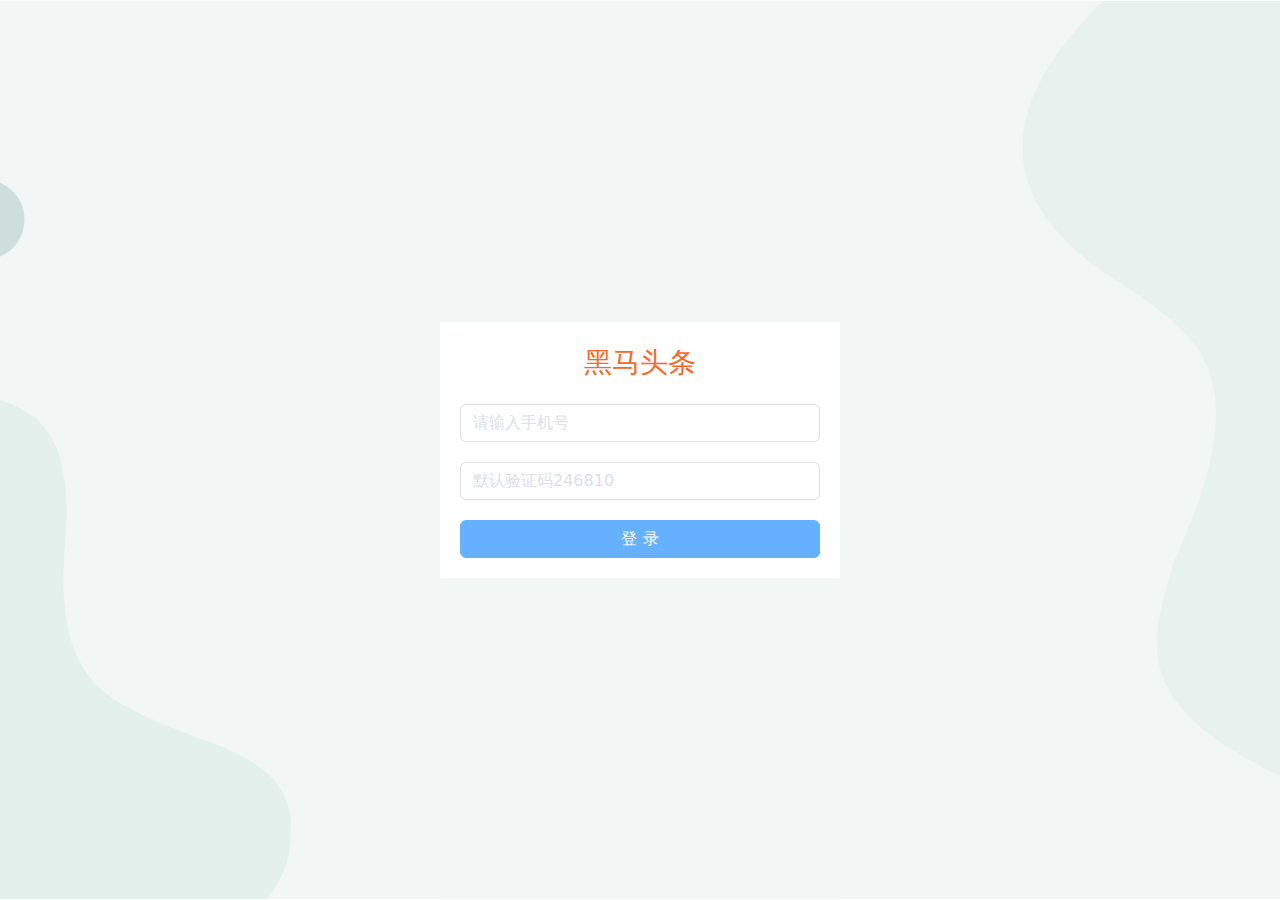
<file: index.html>
<!DOCTYPE html>
<html lang="zh-CN">
<head>
    <meta charset="UTF-8">
    <meta name="viewport" content="width=device-width, initial-scale=1.0">
    <title>创新前沿内容管理平台</title>
    <script>
        // 自动跳转到登录页面
        window.location.href = './page/login/index.html';
    </script>
</head>
<body>
    <p>正在跳转到登录页面...</p>
    <p>如果没有自动跳转，请<a href="./page/login/index.html">点击这里</a></p>
</body>
</html>
</file>
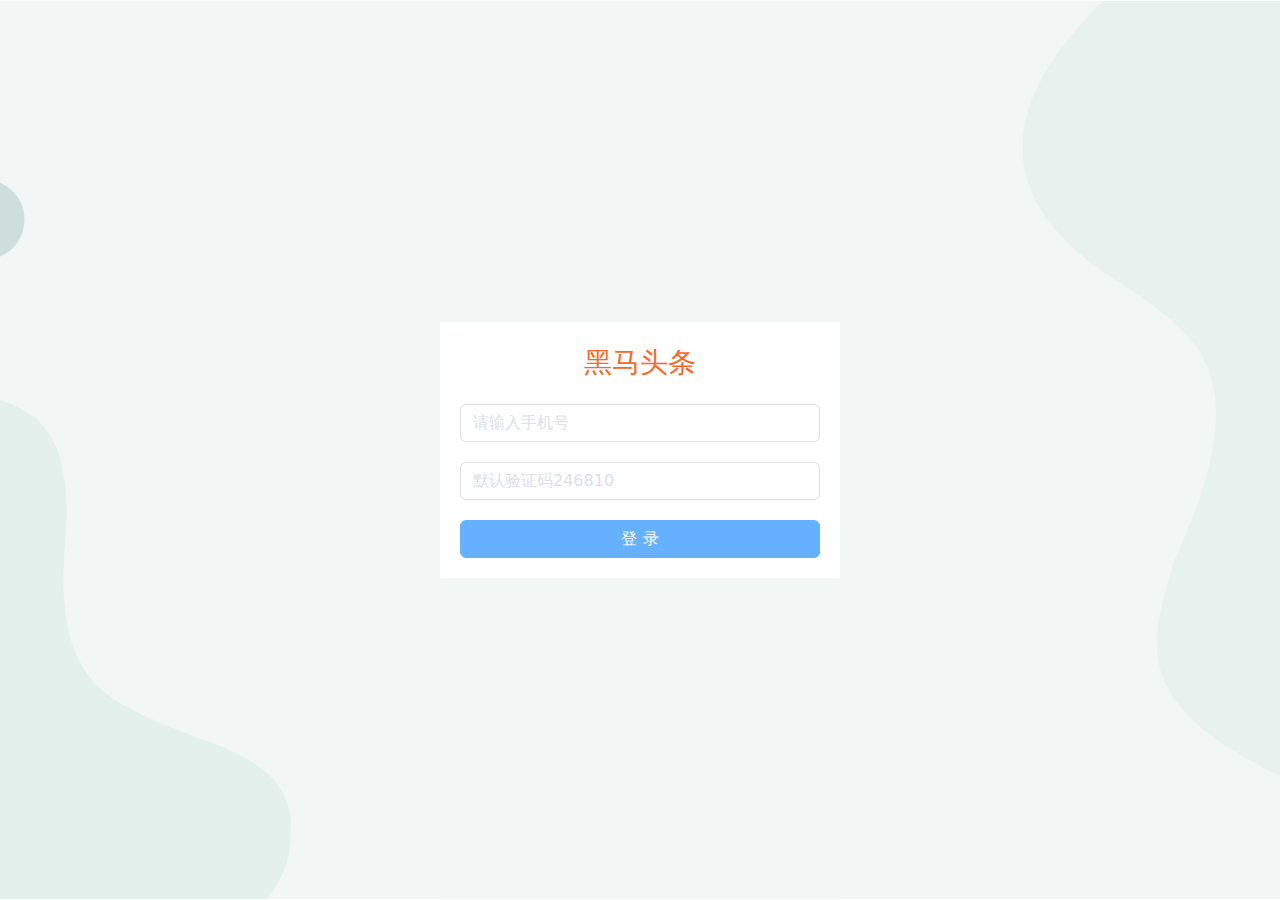
<file: page/content/index.html>
<!DOCTYPE html>
<html lang="en">

<head>
  <meta charset="UTF-8">
  <meta http-equiv="X-UA-Compatible" content="IE=edge">
  <meta name="viewport" content="width=device-width, initial-scale=1.0">
  <link rel="stylesheet" href="https://cdn.bootcdn.net/ajax/libs/twitter-bootstrap/5.2.3/css/bootstrap.min.css">
  <link rel="stylesheet"
    href="https://at.alicdn.com/t/c/font_4001111_4jrdiaeyvuy.css?spm=a313x.7781069.1998910419.52&file=font_4001111_4jrdiaeyvuy.css">
  <link rel="stylesheet" href="https://cdn.bootcdn.net/ajax/libs/bootstrap-icons/1.10.3/font/bootstrap-icons.min.css">
  <link rel="stylesheet" href="./index.css">
  <title>首页-内容管理</title>
</head>

<body>
  <div class="wrap">
    <!-- 侧边栏 -->
    <div class="aside">
      <h2>黑马头条</h2>
      <ul class="nav">
        <li>
          <a href="./index.html" class="active">
            <span class="iconfont icon-16"></span>
            <span>内容管理</span>
          </a>
        </li>
        <li>
          <a href="../publish/index.html">
            <span class="iconfont icon-fabu"></span>
            <span>发布文章</span>
          </a>
        </li>
      </ul>
    </div>
    <!-- 右侧区域 -->
    <div class="main">
      <!-- 顶部导航 -->
      <div class="top-nav">
        <div class="nav-item">
          <span class="nick-name">昵称</span>
          <span class="quit">退出</span>
        </div>
      </div>
      <!-- 内容区域 -->
      <div class="content">
        <!-- 筛选 -->
        <div class="card">
          <div class="title">
            <span>内容管理</span>
          </div>
          <div class="body">
            <form class="sel-form">
              <div>
                <label class="form-label">状态:</label>
                <div class="form-check">
                  <input class="form-check-input" type="radio" name="status" value="" id="all" checked>
                  <label class="form-check-label" for="all">
                    全部
                  </label>
                </div>
                <div class="form-check">
                  <input class="form-check-input" type="radio" name="status" value="1" id="audit">
                  <label class="form-check-label" for="audit">
                    待审核
                  </label>
                </div>
                <div class="form-check">
                  <input class="form-check-input" type="radio" name="status" value="2" id="approved">
                  <label class="form-check-label" for="approved">
                    审核通过
                  </label>
                </div>
              </div>
              <div>
                <label class="form-label">频道:</label>
                <select class="form-select" name="channel_id">
                  <option selected>请选择文章频道</option>
                  <option value="1">频道1</option>
                  <option value="2">频道2</option>
                  <option value="3">频道3</option>
                </select>
              </div>
              <div>
                <button type="button" class="btn btn-primary sel-btn">筛选</button>
              </div>
            </form>
          </div>
        </div>
        <!-- 内容列表 -->
        <div class="card">
          <table class="table table-striped table-hover">
            <thead>
              <tr>
                <th>封面</th>
                <th>标题</th>
                <th>状态</th>
                <th>发布时间</th>
                <th>阅读数</th>
                <th>评论数</th>
                <th>点赞数</th>
                <th>操作</th>
              </tr>
            </thead>
            <tbody class="align-middle art-list">
              <tr>
                <td>
                  <img
                    src="https://img2.baidu.com/it/u=2640406343,1419332367&fm=253&fmt=auto&app=138&f=JPEG?w=708&h=500"
                    alt="">
                </td>
                <td>文章标题</td>
                <td>
                  <span class="badge text-bg-success">审核通过</span>
                  <span class="badge text-bg-primary">待审核</span>
                </td>
                <td>
                  <span>2023-04-27 10:59:34</span>
                </td>
                <td>
                  <span>0</span>
                </td>
                <td>
                  <span>0</span>
                </td>
                <td>
                  <span>0</span>
                </td>
                <td>
                  <i class="bi bi-pencil-square edit"></i>
                  <i class="bi bi-trash3 del"></i>
                </td>
              </tr>
            </tbody>
          </table>
          <!-- 分页 -->
          <nav>
            <ul class="pagination">
              <li class="page-item last">
                <a class="page-link" href="javascript:;">
                  <span>&laquo;</span>
                </a>
              </li>
              <li class="page-item page-now">
                第1页
              </li>
              <li class="page-item next">
                <a class="page-link" href="javascript:;">
                  <span>&raquo;</span>
                </a>
              </li>
              <li>
                <span class="total-count page-now">共0条</span>
              </li>
            </ul>
          </nav>
        </div>
      </div>
    </div>
  </div>
  <script src="https://cdn.bootcdn.net/ajax/libs/axios/1.3.4/axios.min.js"></script>
  <script src="https://cdn.bootcdn.net/ajax/libs/twitter-bootstrap/5.2.3/js/bootstrap.min.js"></script>
  <script src="../../lib/form-serialize.js"></script>
  <script src="../../utils/request.js"></script>
  <script src="../../utils/auth.js"></script>
  <script src="./index.js"></script>
</body>

</html>
</file>
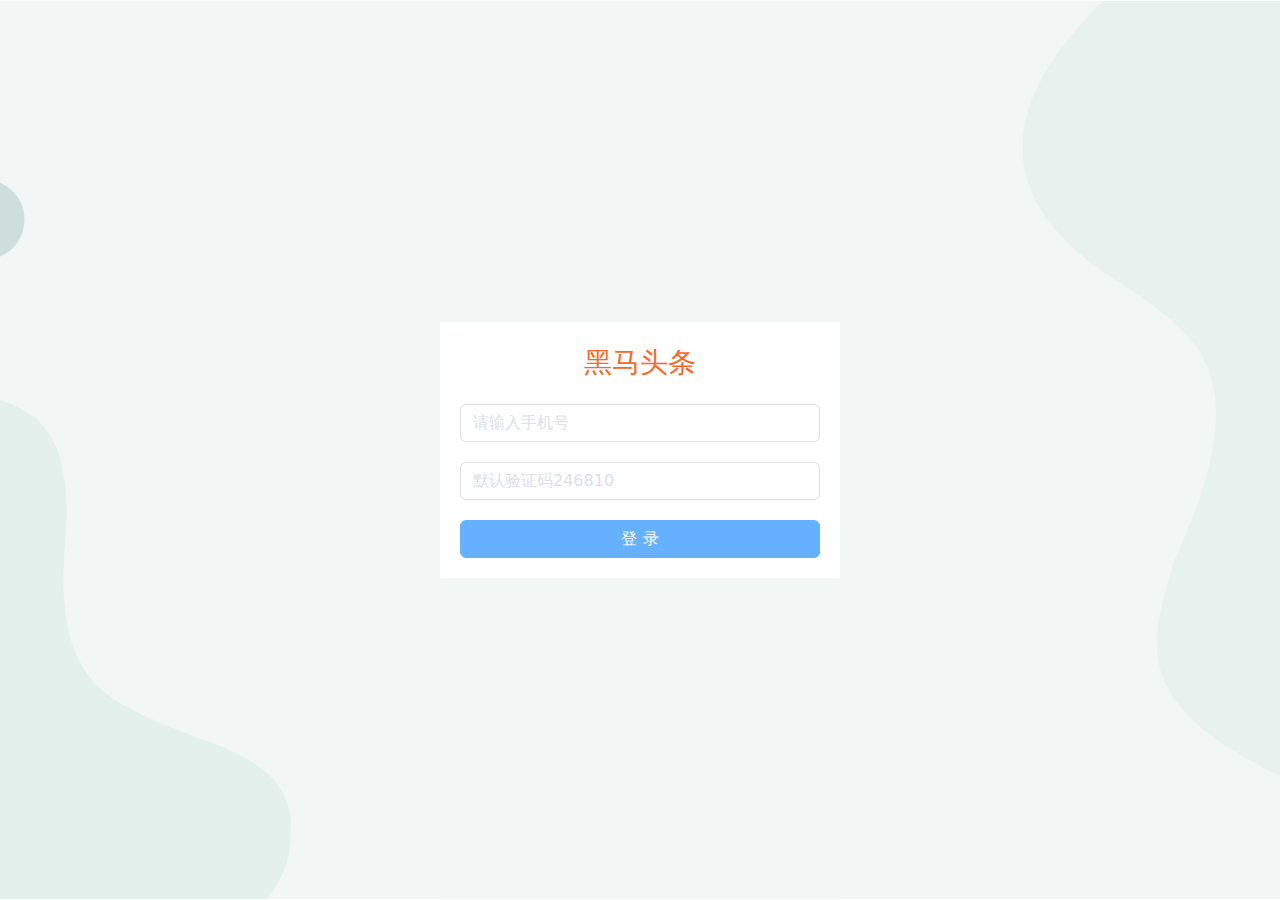
<file: page/login/index.html>
<!DOCTYPE html>
<html lang="en">

<head>
  <meta charset="UTF-8">
  <meta http-equiv="X-UA-Compatible" content="IE=edge">
  <meta name="viewport" content="width=device-width, initial-scale=1.0">
  <link rel="stylesheet" href="https://cdn.bootcdn.net/ajax/libs/twitter-bootstrap/5.2.3/css/bootstrap.min.css">
  <link rel="stylesheet" href="./index.css">
  <title>黑马头条-数据管理平台</title>
</head>

<body>
  <!-- 警告框 -->
  <div class="alert info-box">
    操作结果
  </div>
  <!-- 登录页面 -->
  <div class="login-wrap">
    <div class="title">黑马头条</div>
    <div>
      <form class="login-form">
        <div class="item">
          <input type="text" class="form-control" name="mobile" placeholder="请输入手机号" >
        </div>
        <div class="item">
          <input type="text" class="form-control" name="code" placeholder="默认验证码246810" >
        </div>
        <div class="item">
          <button type="button" class="btn btn-primary btn">登 录</button>
        </div>
      </form>
    </div>
  </div>
  <script src="https://cdn.bootcdn.net/ajax/libs/axios/1.3.4/axios.min.js"></script>
  <script src="https://cdn.bootcdn.net/ajax/libs/twitter-bootstrap/5.2.3/js/bootstrap.min.js"></script>
  <script src="../../lib/form-serialize.js"></script>
  <script src="../../utils/request.js"></script>
  <script src="../../utils/alert.js"></script>
  <script src="./index.js"></script>
</body>

</html>
</file>
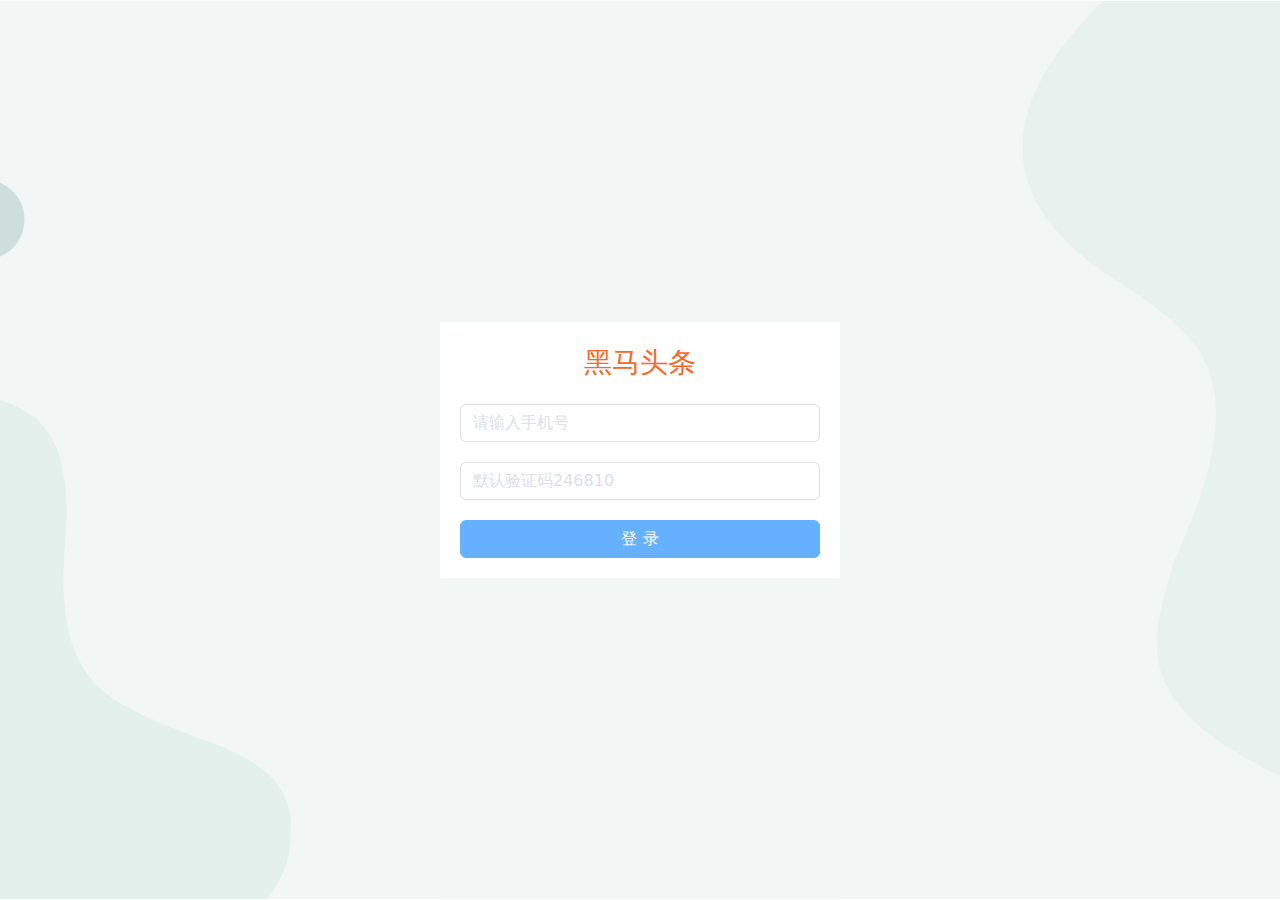
<file: page/publish/index.html>
<!DOCTYPE html>
<html lang="en">

<head>
  <meta charset="UTF-8">
  <meta http-equiv="X-UA-Compatible" content="IE=edge">
  <meta name="viewport" content="width=device-width, initial-scale=1.0">
  <link rel="stylesheet" href="https://cdn.bootcdn.net/ajax/libs/twitter-bootstrap/5.2.3/css/bootstrap.min.css">
  <link rel="stylesheet"
    href="https://at.alicdn.com/t/c/font_4001111_4jrdiaeyvuy.css?spm=a313x.7781069.1998910419.52&file=font_4001111_4jrdiaeyvuy.css">
  <link rel="stylesheet" href="https://cdn.bootcdn.net/ajax/libs/wangeditor5/5.1.23/css/style.min.css">
  <link rel="stylesheet" href="./index.css">
  <title>发布文章</title>
</head>

<body>
  <div class="alert info-box">
    操作结果
  </div>
  <div class="wrap">
    <!-- 侧边栏 -->
    <div class="aside">
      <h2>黑马头条</h2>
      <ul class="nav">
        <li>
          <a href="../content/index.html">
            <span class="iconfont icon-16"></span>
            <span>内容管理</span>
          </a>
        </li>
        <li>
          <a href="./index.html" class="active">
            <span class="iconfont icon-fabu"></span>
            <span>发布文章</span>
          </a>
        </li>
      </ul>
    </div>
    <!-- 右侧区域 -->
    <div class="main">
      <!-- 顶部导航 -->
      <div class="top-nav">
        <div class="nav-item">
          <span class="nick-name">昵称</span>
          <span class="quit">退出</span>
        </div>
      </div>
      <!-- 内容区域 -->
      <div class="content">
        <!-- 发布文章 -->
        <div class="card">
          <div class="title">
            <span>发布文章</span>
          </div>
          <div class="body">
            <form class="art-form">
              <input type="text" name="id" hidden>
              <div>
                <label for="title" class="form-label">标题：</label>
                <input type="text" class="form-control" id="title" name="title">
              </div>
              <div>
                <label for="channel_id" class="form-label">频道：</label>
                <select class="form-select" id="channel_id" name="channel_id">
                  <option value="" selected>请选择文章频道</option>
                  <option value="1">频道1</option>
                  <option value="2">频道2</option>
                  <option value="3">频道3</option>
                </select>
              </div>
              <div class="cover">
                <label for="img">封面：</label>
                <label for="img" class="place">+</label>
                <input class="img-file" type="file" name="img" id="img" hidden>
                <img class="rounded">
              </div>
              <div>
                <label for="">内容：</label>
                <!-- 富文本编辑器位置 -->
                <div id="editor—wrapper">
                  <div id="toolbar-container"><!-- 工具栏 --></div>
                  <div id="editor-container"><!-- 编辑器 --></div>
                </div>
                <!-- 记录富文本内容-用于表单收集 -->
                <textarea name="content" class="publish-content" hidden></textarea>
              </div>
              <div>
                <button type="button" class="btn btn-primary send">发布</button>
              </div>
            </form>
          </div>
        </div>
      </div>
    </div>
  </div>
  <script src="https://cdn.bootcdn.net/ajax/libs/axios/1.3.4/axios.min.js"></script>
  <script src="https://cdn.bootcdn.net/ajax/libs/twitter-bootstrap/5.2.3/js/bootstrap.min.js"></script>
  <script src="../../lib/form-serialize.js"></script>
  <script src="https://cdn.bootcdn.net/ajax/libs/wangeditor5/5.1.23/index.min.js"></script>
  <script src="../../utils/request.js"></script>
  <script src="../../utils/editor.js"></script>
  <script src="../../utils/auth.js"></script>
  <script src="../../utils/alert.js"></script>
  <script src="./index.js"></script>
</body>

</html>
</file>
<file: page/content/index.css>
html, body{
  height: 100%;
}
.wrap{
  min-height: 100%;
  display: flex;
}

/* 侧边栏 */
.aside {
  width: 200px;
  background-color: #023;
  padding-top: 40px;
}
.aside h2 {
  text-align: center;
  color: #fc6627;
}

/* 侧边栏导航 */
.nav{
  padding-left: 20px;
}
.nav li {
  width: 100%;
  height: 60px;
  line-height: 60px;
  color: white;
  cursor: pointer;
  list-style: none;
}
.nav li a{
  color: white;
  text-decoration: none;
}
.nav li a.active{
  color: #409eff !important;
}

/* 内容区域 */
.main{
  height: 100%;
  flex: 1;
}
.top-nav{
  height: 60px;
  border-bottom: 1px solid #ddd;
  display: flex;
  justify-content: flex-end;
  align-items: center;
  padding-right: 40px;
}
.nav-item span{
  cursor: pointer;
}
.nav-item span:last-of-type{
  margin-left: 20px;
}

/* 卡片容器布局 */
.content{
  padding: 30px;
}
.card{
  box-shadow: 0 2px 12px 0 rgb(0 0 0 / 10%);
  border: 1px solid #ebeef5;
  padding: 20px;
}
.card:nth-child(n + 2){
  margin-top: 30px;
}
.card .title{
  height: 50px;
  display: flex;
  align-items: center;
  border-bottom: 1px solid #ebeef5;
  
}

/* 表单部分 */
.form-check, .form-select{
  display: inline-block;
  margin-left: 10px;
}
.form-select{
  width: auto;
}
.body form>div {
  margin-top: 20px;
}

/* 表格列表部分 */
.table img {
  width: 100px;
  height: 100px;
}
.table .bi{
  cursor: pointer;
}

/* 分页 */
.page-now{
  line-height: 40px;
  padding: 0 20px;
}
</file>
<file: page/login/index.css>
html,
body {
  height: 100%;
  background: url('./assets/login-bg.png') no-repeat center/cover;
  display: flex;
  align-items: center;
  justify-content: center;
}
/* 提示框 */
.alert{
  width: 400px;
  position: fixed;
  top: 50px;
  left: 50%;
  transform: translateX(-50%);
  display: none;
}
.show{
  display: block !important;
}

/* 登录 */
.login-wrap {
  width: 400px;
  padding: 20px;
  background-color: #fff;
}
.login-wrap .title{
  font-size: 28px;
  text-align: center;
  color: #fc6627;
}
.login-wrap .login-form {
  margin-top: 20px;
}
input::-webkit-input-placeholder{
  color:#dcdfe6 !important;
}
.login-form .btn{
  width: 100%;
  background-color: #66b1ff;
  border: 1px solid #66b1ff;
}
.login-form .item:nth-child(n + 1) {
  margin-top: 20px;
}
</file>
<file: page/publish/index.css>
html, body{
  height: 100%;
}

.wrap{
  min-height: 100%;
  display: flex;
}

/* 提示框 */
.alert{
  width: 400px;
  position: fixed;
  top: 50px;
  left: 50%;
  transform: translateX(-50%);
  display: none;
  z-index: 10000;
}
.show{
  display: block;
}

/* 侧边栏 */
.aside {
  width: 200px;
  background-color: #023;
  padding-top: 40px;
}
.aside h2 {
  text-align: center;
  color: #fc6627;
}

/* 侧边栏导航 */
.nav{
  padding-left: 20px;
}
.nav li {
  width: 100%;
  height: 60px;
  line-height: 60px;
  color: white;
  cursor: pointer;
  list-style: none;
}
.nav li a{
  color: white;
  text-decoration: none;
}
.nav li a.active{
  color: #409eff !important;
}

/* 右侧区域 */
.main{
  flex: 1;
}
.top-nav{
  height: 60px;
  border-bottom: 1px solid #ddd;
  display: flex;
  justify-content: flex-end;
  align-items: center;
  padding-right: 40px;
}
.nav-item span{
  cursor: pointer;
}
.nav-item span:last-of-type{
  margin-left: 20px;
}

/* 卡片容器布局 */
.content{
  padding: 30px;
}
.card{
  box-shadow: 0 2px 12px 0 rgb(0 0 0 / 10%);
  border: 1px solid #ebeef5;
  padding: 20px;
}
.card .title{
  height: 50px;
  display: flex;
  align-items: center;
  border-bottom: 1px solid #ebeef5;
}

/* 表单 */
.body form>div{
  margin-top: 20px;
}
.body form input, .body form select{
  width: auto;
  display: inline-block;
}

/* 封面 */
.cover .place{
  width: 200px;
  height: 200px;
  text-align: center;
  font-size: 40px;
  line-height: 200px;
  border: 1px solid #ddd;
  color: #aaa;
  cursor: pointer;
  display: inline-block;
  vertical-align: top;
}
.cover img{
  width: 200px;
  height: 200px;
}
.cover .rounded{
  display: none;
}
.cover .show{
  display: inline-block;
}
.cover .hide{
  display: none;
}

/* 富文本编辑器 */
#editor—wrapper {
  border: 1px solid #ccc;
  z-index: 100; /* 按需定义 */
}
#toolbar-container { border-bottom: 1px solid #ccc; }
#editor-container { height: 500px; }
</file>
